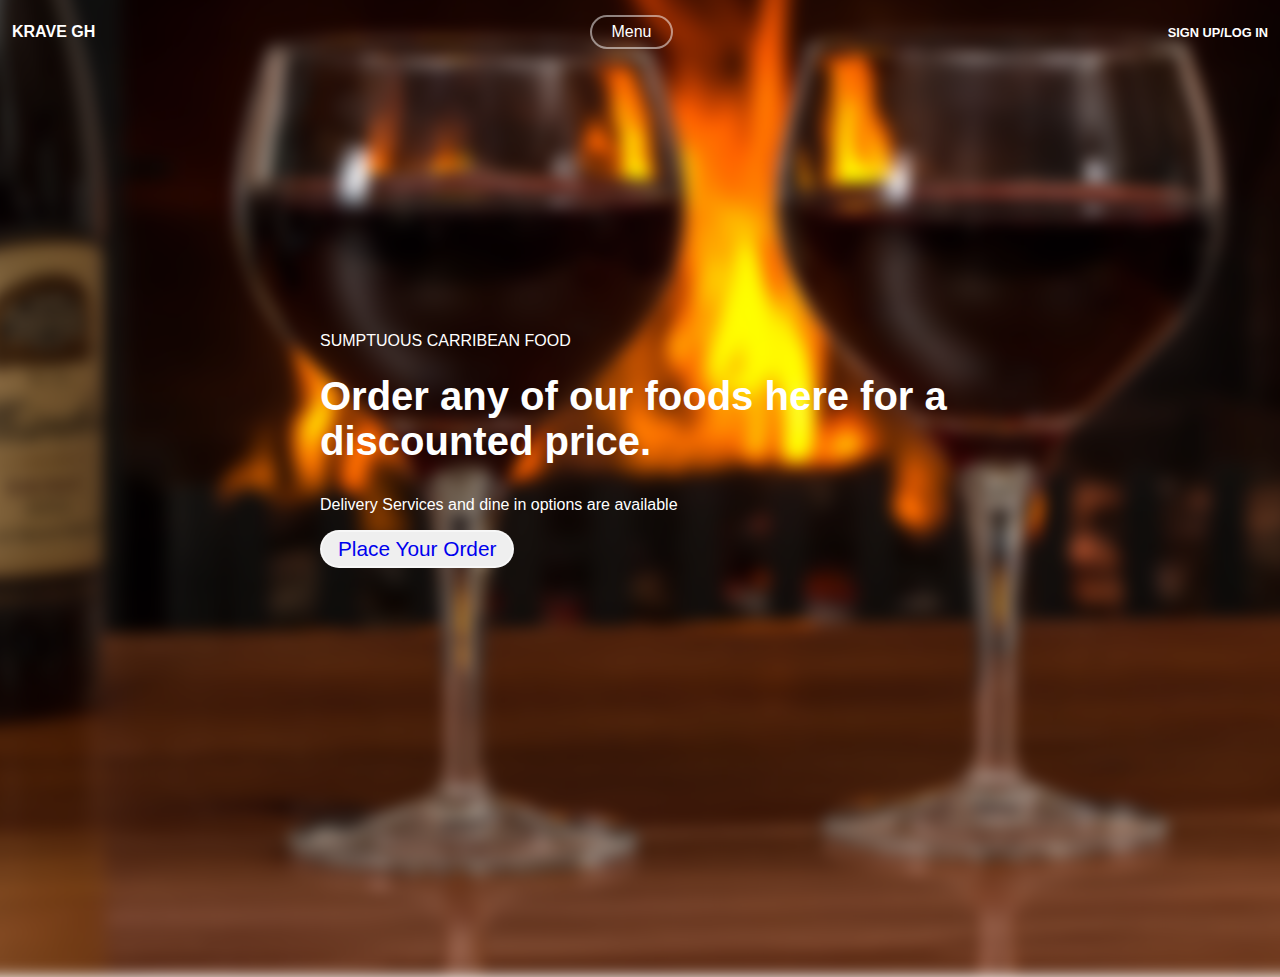
<file: index.html>
<!DOCTYPE html>
<html lang="en" dir="ltr">
  <head>
    <meta charset="utf-8">
    <meta name="viewport" content="width=device-width, user-scalable=no, initial-scale=1.0, maximum-scale=1.0, minimum-scale=1.0">
    <meta http-equiv="X-UA-Compatible" content="ie=edge">
    <title>Krave.gh</title>
    <link rel="stylesheet" href="index.css">
  </head>
  <body>
<div class="blurred-wrapper">
  <header class="main-header">
          <a href="project.html" class="logo">Krave GH</a>
          <a href="menu.html" class="btn-menu">Menu</a>
          <a href="login.html" class="logo2">Sign Up/Log In</a>
  </header>
<div class="hero">
<section class="container">
<div class="content-wrapper">
  <h4 class="tagline">Sumptuous Carribean Food</h4>
  <h1 class="title">Order any of our foods here for a discounted price.</h1>
  <p class="message">Delivery Services and dine in options are available</p>
 <button class="btn2"><a href="Order.html">Place Your Order</a></button>

</div>
</div>
</section>
</div>
  </body>
</html>
</file>
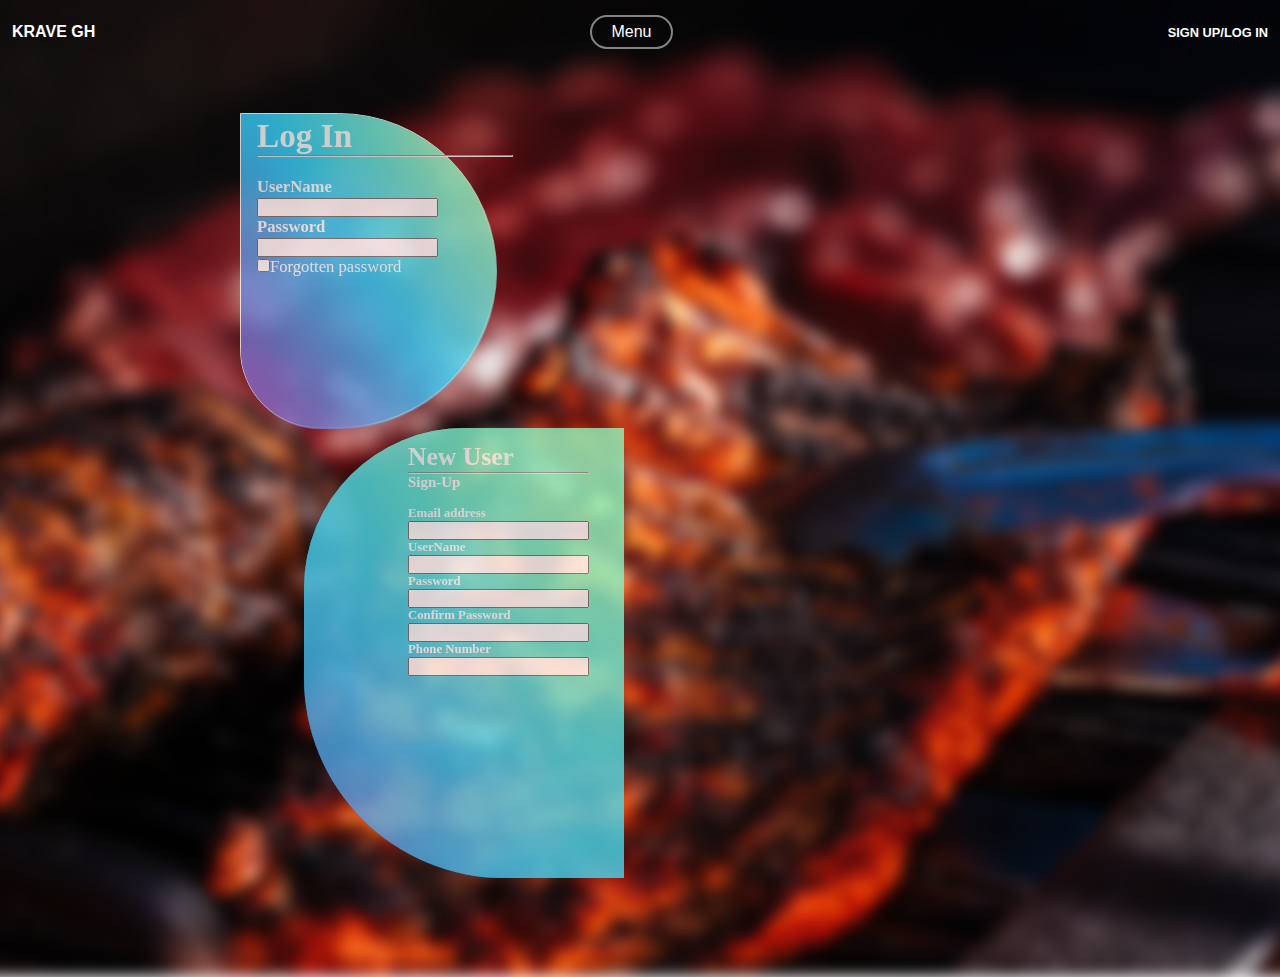
<file: login.html>
<!DOCTYPE html>
<html lang="en" dir="ltr">
  <head>
    <meta charset="utf-8">
    <meta name="viewport" content="width=device-width, user-scalable=no, initial-scale=1.0, maximum-scale=1.0, minimum-scale=1.0">
    <meta http-equiv="X-UA-Compatible" content="ie=edge">
    <title>Krave.gh</title>
    <link rel="stylesheet" href="login.css">
  </head>
  <body>
<div class="blurred-wrapper">
  <header class="main-header">
          <a href="project.html" class="logo">Krave GH</a>
          <a href="menu.html" class="btn-menu">Menu</a>
          <a href="login.html" class="logo2">Sign Up/Log In</a>
  </header>
<div class="hero">
<section class="container">
<div class="content-wrapper">
  <div class="outline">
  <section class="container">
    <div class="bg">
     <div class="content">
      <div class="morphism">
        <div class="login">
          <form action="index.html" method="post">
            <h1>Log In</h1><hr>
            <br>
            <h4>UserName</h4><input class="inputs"type="text" name="UserName" value="" required><br/>
            <h4>Password</h4><input class="inputs"type="password" name="password" value="" required><br/>
            <input type="checkbox" name="Forgotten password">Forgotten password
          </form>
      </div>
    </div>
  </div>
</div>

<div class="bg2">
    <div class="content2">
   <div class="morphism2">
  <div class="login2">
    <form class="form2" action="index.html" method="post">
      <h1>New User</h1><hr>
      <h3>Sign-Up</h3>
      <br>
      <h4>Email address</h4><input class="inputs"type="email" name="email" value="" required><br/>
      <h4>UserName</h4><input class="inputs"type="text" name="UserName" value="" required><br/>
      <h4>Password</h4><input class="inputs"type="password" name="password" value="" required><br/>
      <h4>Confirm Password</h4><input class="inputs"type="password" name="password" value="" required><br/>
      <h4>Phone Number</h4><input class="inputs"type="number" name="phonenumber" value="" required><br/>
    </form>
  </div>
  </div>
  </div>
  </section>
  </div>

</div>
</div>
</div>
</section>
</div>
  </body>
</html>
</file>
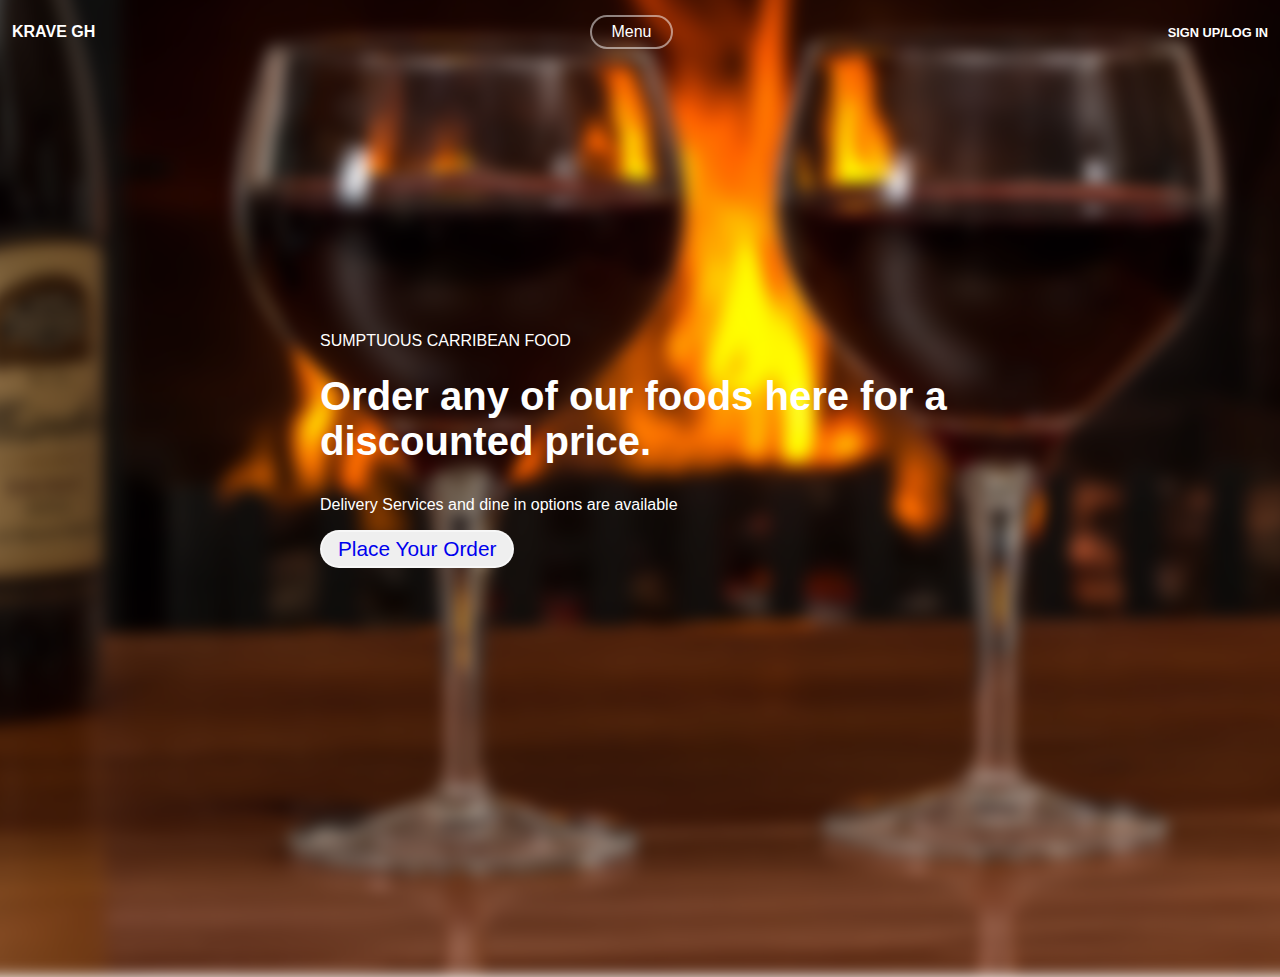
<file: project.html>
<!DOCTYPE html>
<html lang="en" dir="ltr">
  <head>
    <meta charset="utf-8">
    <meta name="viewport" content="width=device-width, user-scalable=no, initial-scale=1.0, maximum-scale=1.0, minimum-scale=1.0">
    <meta http-equiv="X-UA-Compatible" content="ie=edge">
    <title>Krave.gh</title>
    <link rel="stylesheet" href="project.css">
  </head>
  <body>
<div class="blurred-wrapper">
  <header class="main-header">
          <a href="project.html" class="logo">Krave GH</a>
          <a href="menu.html" class="btn-menu">Menu</a>
          <a href="login.html" class="logo2">Sign Up/Log In</a>
  </header>
<div class="hero">
<section class="container">
<div class="content-wrapper">
  <h4 class="tagline">Sumptuous Carribean Food</h4>
  <h1 class="title">Order any of our foods here for a discounted price.</h1>
  <p class="message">Delivery Services and dine in options are available</p>
 <button class="btn2"><a href="Order.html">Place Your Order</a></button>

</div>
</div>
</section>
</div>
  </body>
</html>
</file>
<file: index.css>
*{
margin: 0;
padding: 0;
box-sizing:border-box;
}
html{
  font:62.5%;
}
body{
font-family: sans-serif;
color:white;
overflow: hidden;
}
a{
  text-decoration: none;
  display: inline-block;
}
.blurred-wrapper
{
  height: 100vh;
  background:url("red.jpg") center/cover;
  position: relative;
  z-index: 1;
  animation: hue 8s infinite alternate;
}

.blurred-wrapper::after{
  content:"";
  width:100%;
  height:100%;
  background: inherit;
  position: absolute;
  top:0;
  left: 0;
  z-index: -1;
  filter: blur(0.4rem);
  transform: scale(1.17);
}

@keyframes hue {
  from{
    filter: hue-rotate(0);
  }
  to{
    filter: hue-rotate(360deg);
  }
}
.main-header{
  height: 4rem;
  display: flex;
  align-items: center;
  justify-content:space-between;
}
.container{
  max-width: 120rem;
  margin:0 auto;
  padding: 4 1rem;

}
.logo{
  font-size: 2.6 rem;
  color: white;
  font-weight: bold;
  text-transform: uppercase;
  padding: 12px;
}
.logo2{
  font-size: 0.8rem;
  color: white;
  font-weight: bold;
  text-transform: uppercase;
  padding: 12px;
}
.btn-menu{
  padding: 0.4rem 1.2rem;
  border: 2px solid rgba(255, 255, 255, 0.5);
  border-radius: 2.5rem;
  color: #fff;
  margin: 15px;
}
.hero{
  display: flex;
  align-items:center;
  height: 100vh;
}
.content-wrapper{
  max-width: 40rem;
  transform: translateY(-4rem);
}
.tagline{
  text-transform: uppercase;
  font-size: 1rem;
  font-weight: 150;
  margin-bottom: 1.5rem;
}
.title{
  font-size: 2.5rem;
  margin-bottom: 2rem;
}
.message{
  font-size: 1rem;
  margin-bottom:1rem;
}
.btn2{
  padding: 0.3rem 1rem;
  border: 2px solid rgba(255, 255, 255, 0.5);
  border-radius: 2.5rem;
  color: #fff;
font-size: 1.3rem;}
</file>
<file: login.css>
*{
margin: 0;
padding: 0;
box-sizing:border-box;
}
html{
  font:62.5%;
}
body{
font-family: sans-serif;
color:white;
overflow: hidden;
}
a{
  text-decoration: none;
  display: inline-block;
}
.blurred-wrapper
{
  height: 100vh;
  background:url("Background.jpg") center/cover;
  position: relative;
  z-index: 1;
  animation: hue 8s infinite alternate;
}

.blurred-wrapper::after{
  content:"";
  width:100%;
  height:100%;
  background: inherit;
  position: absolute;
  top:0;
  left: 0;
  z-index: -1;
  filter: blur(0.4rem);
  transform: scale(1.17);
}

@keyframes hue {
  from{
    filter: hue-rotate(0);
  }
  to{
    filter: hue-rotate(360deg);
  }
}
.main-header{
  height: 4rem;
  display: flex;
  align-items: center;
  justify-content:space-between;
}
.container{
  max-width: 120rem;
  margin:0 auto;
  padding: 4 1rem;

}
.logo{
  font-size: 2.6 rem;
  color: white;
  font-weight: bold;
  text-transform: uppercase;
  padding: 12px;
}
.logo2{
  font-size: 0.8rem;
  color: white;
  font-weight: bold;
  text-transform: uppercase;
  padding: 12px;
}
.btn-menu{
  padding: 0.4rem 1.2rem;
  border: 2px solid rgba(255, 255, 255, 0.5);
  border-radius: 2.5rem;
  color: #fff;
  margin: 15px;
}
.hero{
  display: grid;
  align-items:center;
  height: 100vh;
}
.content-wrapper{
  max-width: 40rem;
  transform: translateY(-4rem);
}

.btn2{
  padding: 0.3rem 1rem;
  border: 2px solid rgba(255, 255, 255, 0.5);
  border-radius: 2.5rem;
  color: #fff;
font-size: 1.3rem;}



.outline{
  display: grid;
  height: 75vh;
  width: 100vw;
  position: relative;
  align-items: center;
  right:35rem;

}
.container{
  font-family:Open Sans Condensed;
font-size: 1.3vw;

}
.content{
  width: 20vw;
  height: 35vh;
  align-content: center;
  background: linear-gradient(55deg, #8E0E00 6%,#673AB7 25%,#00C9FF 35%,#92FE9D 45%,#00C9FF 55%, #f46b45 65%,#eea849 75%,#fc00ff 85%,#00dbde 95%,#CCCCB2 100%) ;
  background-size: 500% 300%;
  position: relative;
  animation: changes 10s ease-in-out infinite;
  opacity: 0.8;
  border-radius: 200px;
  border: 1px solid white;
  border-width: thin;
  border-top-left-radius: 0px;
  border-bottom-left-radius: 100px;
}
.login{
  display: inline-grid;
 position: absolute;
 left: 1rem;
 top: 0.2rem;
 height: 30vh;
 width:20vw;
}

@keyframes changes {
    0%{background-position:0% 50%}
    50%{background-position:100% 50%}
    100%{background-position:0% 50%}
}
.morphism{
  background-color: rgba(255, 255, 255, 0.2);
  border-radius: 200px;
  backdrop-filter:blur(1rem);
  height: 35vh;
  width: 20vw;
  position: relative;
  padding: 2.8rem;
  border-top-left-radius: 0px;
  border-bottom-left-radius: 100px;
}

.login2{
  display: flex;
  position: relative;
 left: 7vw;
 padding: 0.9rem;
 font-size: 1vw;


}
.content2{
  width: 25vw;
  align-content: center;
  background: linear-gradient(55deg, #8E0E00 6%,#673AB7 25%,#00C9FF 35%,#92FE9D 45%,#00C9FF 55%, #f46b45 65%,#eea849 75%,#fc00ff 85%,#00dbde 95%,#CCCCB2 100%) ;
  background-size: 500% 300%;
  position: relative;
  animation: changes 10s ease-in-out infinite;
  opacity: 0.8;
  border-radius: 200px;
  border-width: thin;
  border-top-right-radius: 0px;
  border-bottom-right-radius: 0px;
  border-top-left-radius: 160px;
  height:50vh;
  left: 5vw;

}
.morphism2{
  background-color: rgba(255, 255, 255, 0.2);
  border-radius: 200px;
  backdrop-filter:blur(5rem);
  height: 50vh;
  width: 25vw;
  left:0vw;
  position: relative;
  border-top-right-radius: 0px;
  border-top-left-radius: 160px;
  border-bottom-right-radius:0px;
}
</file>
<file: project.css>
*{
margin: 0;
padding: 0;
box-sizing:border-box;
}
html{
  font:62.5%;
}
body{
font-family: sans-serif;
color:white;
overflow: hidden;
}
a{
  text-decoration: none;
  display: inline-block;
}
.blurred-wrapper
{
  height: 100vh;
  background:url("red.jpg") center/cover;
  position: relative;
  z-index: 1;
  animation: hue 8s infinite alternate;
}

.blurred-wrapper::after{
  content:"";
  width:100%;
  height:100%;
  background: inherit;
  position: absolute;
  top:0;
  left: 0;
  z-index: -1;
  filter: blur(0.4rem);
  transform: scale(1.17);
}

@keyframes hue {
  from{
    filter: hue-rotate(0);
  }
  to{
    filter: hue-rotate(360deg);
  }
}
.main-header{
  height: 4rem;
  display: flex;
  align-items: center;
  justify-content:space-between;
}
.container{
  max-width: 120rem;
  margin:0 auto;
  padding: 4 1rem;

}
.logo{
  font-size: 2.6 rem;
  color: white;
  font-weight: bold;
  text-transform: uppercase;
  padding: 12px;
}
.logo2{
  font-size: 0.8rem;
  color: white;
  font-weight: bold;
  text-transform: uppercase;
  padding: 12px;
}
.btn-menu{
  padding: 0.4rem 1.2rem;
  border: 2px solid rgba(255, 255, 255, 0.5);
  border-radius: 2.5rem;
  color: #fff;
  margin: 15px;
}
.hero{
  display: flex;
  align-items:center;
  height: 100vh;
}
.content-wrapper{
  max-width: 40rem;
  transform: translateY(-4rem);
}
.tagline{
  text-transform: uppercase;
  font-size: 1rem;
  font-weight: 150;
  margin-bottom: 1.5rem;
}
.title{
  font-size: 2.5rem;
  margin-bottom: 2rem;
}
.message{
  font-size: 1rem;
  margin-bottom:1rem;
}
.btn2{
  padding: 0.3rem 1rem;
  border: 2px solid rgba(255, 255, 255, 0.5);
  border-radius: 2.5rem;
  color: #fff;
font-size: 1.3rem;}
</file>
